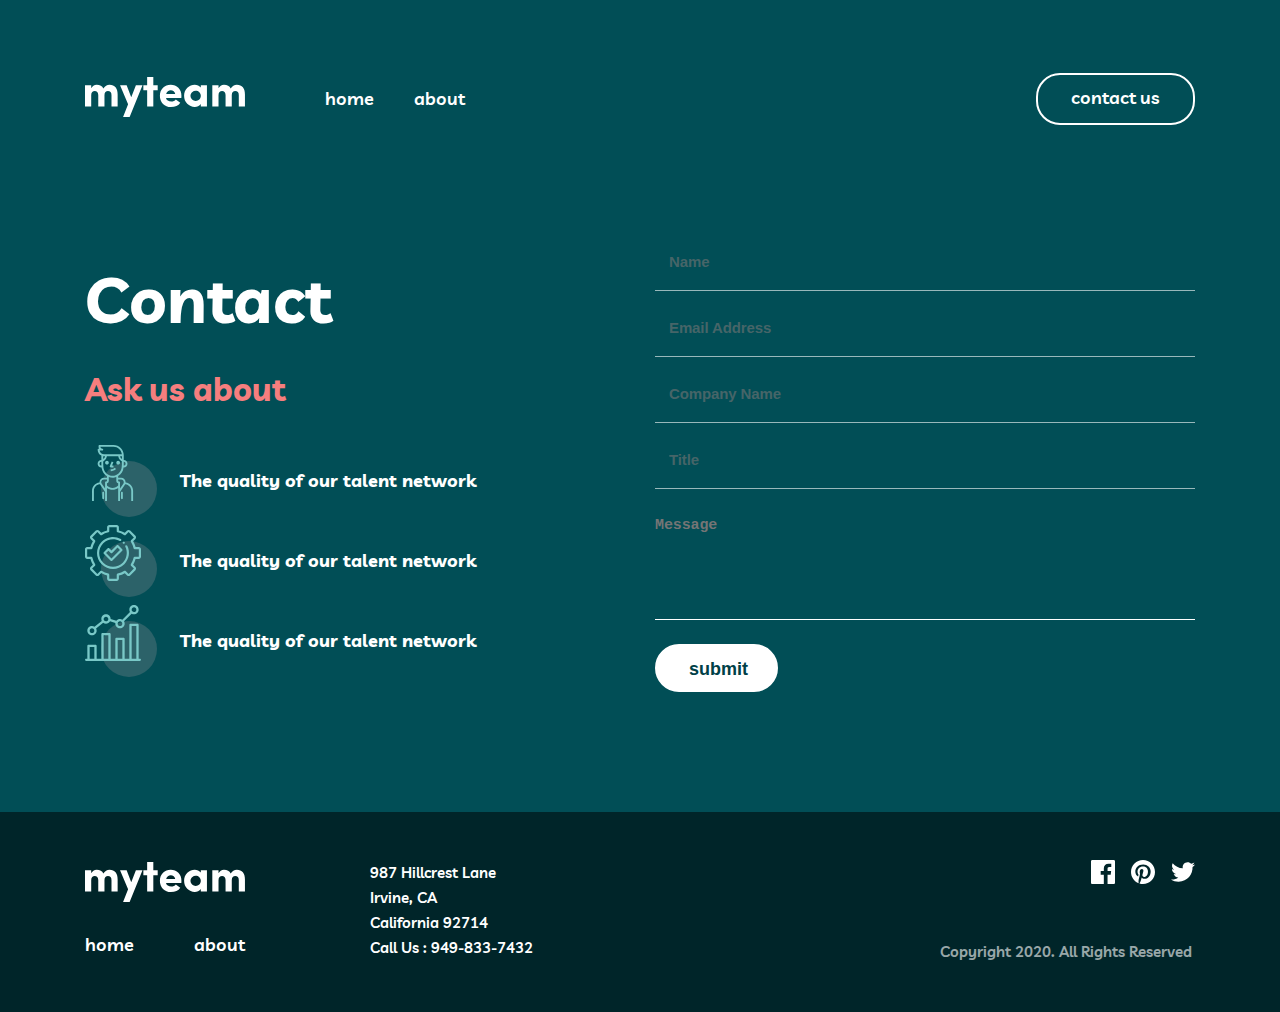
<file: contacts.html>
<!DOCTYPE html>
<html lang="en">

<head>
    <meta charset="UTF-8">
    <meta name="viewport" content="width=device-width, initial-scale=1.0">
    <title>Myteam</title>
    <link rel="stylesheet" href="style.css">
    <!-- Font Family -->
    <link rel="preconnect" href="https://fonts.googleapis.com">
    <link rel="preconnect" href="https://fonts.gstatic.com" crossorigin>
    <link
        href="https://fonts.googleapis.com/css2?family=League+Spartan:wght@500;700&family=Livvic:ital,wght@0,400;0,500;0,600;0,700;1,500;1,700&display=swap"
        rel="stylesheet">
</head>

<body>
    <!-- header -->
    <header class="header">
        <div class="container header-container">
            <!-- left -->
            <div class="header-left">
                <a class="logo" href="index.html"><img src="./img/header-nav-img.svg" alt="Myteam logo"></a>
                <!-- nav -->
                <nav class="header-nav">
                    <ul class="header-list">
                        <li class="header-list-item">
                            <a class="header-list-item-link" href="index.html">home</a>

                        </li>

                        <li class="header-list-item">
                            <a class="header-list-item-link" href="about.html">about
                            </a>
                        </li>

                    </ul>
                </nav>
            </div>
            <!-- right -->
            <a class="header-list-item-link right-link" href="#">contact us</a>
        </div>
    </header>

    <!-- main -->
    <main class="contacts-main">
        <div class="container contacts-main-container">
            <!-- left -->
            <div class="contacts-left">
                <h1 class="contacts-left-title">Contact</h1>
                <h2 class="contacts-left-title-two">Ask us about</h2>
                <ul class="contacts-left-ul">
                    <li class="contacts-left-flex">
                        <img class="contacts-left-img" src="./img/odamcha.svg" alt="odamcha">
                        <p class="contacts-left-text">The quality of our talent network</p>
                    </li>
                    <li class="contacts-left-flex">
                        <img class="contacts-left-img" src="./img/iconka-2.svg" alt="odamcha">
                        <p class="contacts-left-text">The quality of our talent network</p>
                    </li>
                    <li class="contacts-left-flex">
                        <img class="contacts-left-img" src="./img/iconka-3.svg" alt="odamcha">
                        <p class="contacts-left-text">The quality of our talent network</p>
                    </li>
                </ul>
            </div>
            <!-- right -->
           <form class="contacts-right">
            <input class="contacts-right-input" type="text" placeholder="Name" required>
            <input  class="contacts-right-input" type="email" placeholder="Email Address" required>
            <input  class="contacts-right-input" type="text" placeholder="Company Name" required>
            <input  class="contacts-right-input" type="text" placeholder="Title" required>
            <textarea class="contact-textarea" placeholder="Message"></textarea>
            <button class="contacts-right-buttom">submit</button>
           </form>
        </div>
    </main>
    <!--Footer -->
    <footer class="footer">
        <div class="container footer-container">
            <!-- left -->
            <div class="footer-left">
                <div class="left-left">
                    <a href="index.html">
                        <img class="left-img" src="./img/header-nav-img.svg" alt="Logo">
                    </a>
                    <nav class="left-nav">
                        <ul class="left-nav-ul">
                            <li class="left-nav-ul-li">
                                <a class="left-nav-link" href="index.html">home</a>
                            </li>
                            <li class="left-nav-ul-li">
                                <a class="left-nav-link" href="#">about</a>
                            </li>
                        </ul>
                    </nav>
                </div>
                <p class="footer-left-right">
                    987 Hillcrest Lane <br>Irvine, CA <br>California 92714 <br> Call Us : 949-833-7432
                </p>
            </div>
            <!-- right -->
            <div>
                <a class="right-icon" href="#">
                    <img src="./img/telegram.svg" alt="Iconka">
                </a>

                <p class="right-text">Copyright 2020. All Rights Reserved </p>


            </div>
        </div>
    </footer>
</body>

</html>
</file>
<file: style.css>
:root {
    --Midnight-Green: #014E56;
    --Light-Coral: #F67E7E;
    --White: #fff;
    --Rapture-Blue: #79C8C7;
    --Police-Blue: #2C6269;
    --Deep-Jungle-Green: #004047;
    --Sacramento-State-Green: #012F34;
    --Dark-Green: #002529;

}

body {
    font-family: 'League Spartan', sans-serif;
    font-family: 'Livvic', sans-serif;
    background-color: var(--Midnight-Green);
    color: var(--White);
}

* {
    margin: 0;
    padding: 0;
    box-sizing: border-box;
}

.container {
    width: 100%;
    max-width: 1150px;
    padding-right: 20px;
    padding-left: 20px;
    margin-right: auto;
    margin-left: auto;
}

.header {
    padding-top: 73px;
    padding-bottom: 73px;
}

.header-container {
    display: flex;
    justify-content: space-between;
    align-items: center;
}

.header-left {
    display: flex;
    align-items: center;
}

.logo {
    margin-right: 80px;

}

.header-list {
    display: flex;
    align-items: center;
    list-style: none;
    color: var(--White);
}

.header-list-item:not(:last-child) {
    margin-right: 40px;
}

.header-list-item-link {
    color: var(--White);
    text-decoration: none;
    font-size: 18px;
    font-weight: 600;
    line-height: 28px;
}

.right-link {
    padding: 9px 33px 11px;
    border: 2px solid var(--White);
    border-radius: 24px;
}

/* Hero */
.hero {
    padding-top: 73px;
    padding-bottom: 238px;
}

.hero-container {
    display: flex;
    justify-content: space-between;
    align-items: flex-start;
}

.hero-title {
    width: 100%;
    max-width: 635px;
    font-size: 100px;
    font-weight: 700;
    line-height: 100px;
}

.hero-title-light {
    color: var(--Light-Coral);
}

.main-hr {
    color: var(--Rapture-Blue);
    background-color: var(--Rapture-Blue);
    width: 50px;
    height: 4px;
    margin-bottom: 79px;
}

.hero-desc-text {
    width: 100%;
    width: 445px;
    font-size: 18px;
    font-weight: 600;
    line-height: 28px
}

/* Main */
.main {
    background-color: var(--Sacramento-State-Green);
}

.main-left-hr {
    color: var(--Light-Coral);
    background-color: var(--Light-Coral);
    width: 50px;
    height: 4px;
    margin-bottom: 89px;

}

.main-left-title {
    width: 100%;
    max-width: 445px;
    color: var(--White);
    font-size: 48px;
    font-weight: 700;
    line-height: 48px;
}

.main-right {
    padding-top: 104px;
}

.main-right-1 {

    display: flex;
    justify-content: space-between;
    align-items: center;
}

.main-right-icon-1 {
    margin-right: 23px;
    margin-bottom: 54px;
}

.right-top {
    width: 100%;
    max-width: 445px;
    color: var(--Light-Coral);
    font-size: 18px;
    font-weight: 700;
    line-height: 28px;
    margin-bottom: 16px;
}

.right-bottom {
    color: var(--White);
    width: 100%;
    max-width: 445px;
    font-size: 15px;
    font-weight: 600;
    line-height: 25px;
    margin-top: 16px;
    margin-bottom: 32px;
}

.main-container {
    display: flex;
    justify-content: space-between;
    align-items: flex-start;
    padding-top: 198px;
    padding-bottom: 140px;
}

/* Section */

.section-title {
    width: 100%;
    max-width: 932px;
    color: var(--White);
    padding-top: 140px;
    padding-bottom: 92px;
    text-align: center;
    font-size: 48px;
    font-weight: 700;
    line-height: 48px;
    margin-right: auto;
    margin-left: auto;

}

.section-span {
    color: var(--Rapture-Blue);
}

.section-container {
    display: grid;
    grid-template-columns: 1fr 1fr 1fr;
    row-gap: 30px;
    padding-bottom: 144px;
}

.section-grid-text {
    width: 100%;
    max-width: 350px;
    color: var(--White);
    font-size: 15px;
    font-weight: 600;
    line-height: 25px;
    margin-bottom: 12px;
    text-align: center;
}

.section-grid-span {
    display: flex;
    align-items: center;
    justify-content: center;
    width: 100%;
    max-width: 350px;
    color: var(--Rapture-Blue);
    font-size: 18px;
    font-weight: 700;
    line-height: 28px;
    margin-top: 12px;
    margin-bottom: 1px;
}

.secton-mini-text {
    color: var(--White);
    text-align: center;
    width: 100%;
    max-width: 350px;
    font-size: 13px;
    font-weight: 500;
    line-height: 18px;
    margin-bottom: 16px;
}

.section-grid-logo {
    width: 62px;
    height: 62px;
    flex-shrink: 0;
    border-radius: 62px;
    border: 2px solid #C4FFFE;
    background: url(<path-to-image>), lightgray 50% / cover no-repeat;
    margin-left: 144px;
}

/* Section-2 */
.section-two {
    background-color: var(--Light-Coral);
}

.section-two-container {
    width: 100%;
    max-width: 917px;
    display: flex;
    justify-content: space-between;
    align-items: center;
    padding-top: 76px;
    padding-bottom: 76px;
}

.section-two-title {
    width: 100%;
    max-width: 504px;
    font-size: 48px;
    font-weight: 700;
    line-height: 48px;
}

.section-two-link {
    font-size: 18px;
    font-weight: 600;
    line-height: 28px;
    text-decoration: none;
    border-radius: 24px;
    border: 2px solid var(--Sacramento-State-Green);
    padding: 9px 33px 11px;
    color: var(--Sacramento-State-Green);
}

/* footer */
.footer {
    background-color: var(--Dark-Green);
}

.footer-container {
    display: flex;
    justify-content: space-between;
    align-items: flex-start;
    padding-top: 48px;
    padding-bottom: 48px;
}

.footer-left {
    display: flex;
    justify-content: space-between;
    align-items: center;
}

.left-left {
    margin-right: 125px;
}

.left-img {
    /* width: 100%; */
    max-width: 160px;
}

.left-nav {
    margin-top: 25px;

}

.left-nav-ul {
    display: flex;
    justify-content: space-between;
    align-items: center;
}

.left-nav-ul-li {
    list-style: none;
}

.left-nav-link {
    color: var(--White);
    text-decoration: none;
    font-size: 18px;
    font-weight: 600;
    line-height: 28px;
}

.footer-left-right {
    width: 100%;
    min-width: 445px;
    font-size: 15px;
    font-weight: 600;
    line-height: 25px;
}

.right-text {
    width: 100%;
    font-size: 15px;
    font-weight: 600;
    line-height: 25px;
    opacity: 0.6;
    margin-top: 51px;
    margin-left: 125px;
    margin-right: 125px;
}

.right-icon {
    width: 104px;
    height: 24px;
    margin-left: 276px;
}

/* About-desktop */
/* hero */
.about-hero {
    padding-bottom: 176px;
    padding-top: 51px;

}

.about-hero-container {
    display: flex;
    justify-content: space-between;
    align-items: start;
}

.about-hero-title {
    color: var(--White);
    width: 100%;
    max-width: 350px;
    font-size: 64px;
    font-weight: 700;
    line-height: 100px;
    margin-right: 30px;

}

.about-main-hr {
    color: var(--Light-Coral);
    background-color: var(--Light-Coral);
    width: 50px;
    height: 4px;
    margin-bottom: 40px;
}

.about-hero-desc-text {
    color: var(--White);
    width: 100%;
    max-width: 730px;
    font-size: 18px;
    font-weight: 600;
    line-height: 28px;
}

/* main */
.about-main {
    background-color: var(--Deep-Jungle-Green);
    padding-top: 154px;
    padding-bottom: 140px;
}

.about-main-title {
    text-align: center;
    color: var(--White);
    font-size: 48px;
    font-weight: 700;
    line-height: 48px;
    margin-bottom: 50px;
}

.about-main-ul {
    display: grid;
    grid-template-columns: 1fr 1fr 1fr;
    row-gap: 76px;
    column-gap: 30px;
}

.about-main-directors {
    display: flex;
    flex-direction: column;
    align-items: center;
    padding: 32px 24px 56px;
}

.about-main-box {
    width: 100%;
    max-width: 350px;
    height: 100%;
    max-height: 253px;
    background-color: var(--Sacramento-State-Green);
    position: relative;
    list-style: none;
}

.about-main-img {
    width: 100%;
    height: 100%;
    max-width: 96px;
    max-height: 96px;
    border-radius: 96px;
    border: 0px solid #C4FFFE;
    background: url(<path-to-image>), lightgray 50% / cover no-repeat;
    margin: 0 103px 19px;
}

.about-main-name {
    color: var(--Rapture-Blue);
    text-align: center;
    font-size: 18px;
    font-style: normal;
    font-weight: 700;
    line-height: 28px;
}

.about-main-text {
    color: var(--White);
    text-align: center;
    font-size: 15px;
    font-style: italic;
    font-weight: 500;
    line-height: 25px;
}

.about-main-plas {
    max-width: 56px;
    max-height: 56px;
    border-radius: 50%;
    content: var(--Light-Coral);
    border-color: var(--Light-Coral);
    position: absolute;
    bottom: -25px;
}

.about-main-iks {
    width: 100%;
    height: 100%;
    max-width: 56px;
    max-height: 56px;
    border-radius: 50%;
    color: var(--Dark-Green);
    background-color: var(--Rapture-Blue);
    border-color: var(--Rapture-Blue);
    position: absolute;
    margin-right: 147px;
    margin-left: 147px;
    bottom: -25px;
}

.about-main-text-two {
    text-align: center;
    width: 254px;
    color: var(--White);
    font-size: 15px;
    font-style: normal;
    font-weight: 600;
    line-height: 25px;
    margin: 8px 24px 24px 24px;
}

.li-icon {
    width: 100%;
    height: 100%;
    max-width: 60px;
    max-height: 20px;
    margin: 0px 121px 35px 121px;
}

/* about-section */
.about-section {
    color: var(--Sacramento-State-Green);
    padding-top: 140px;
    padding-bottom: 151px;
}

.about-section-title {
    width: 100%;
    color: var(--White);
    text-align: center;
    font-size: 48px;
    font-weight: 700;
    line-height: 48px;
    margin-bottom: 70px;
}

.about-section-clients {
    display: flex;
    justify-content: space-between;
    align-items: center;
}

.about-section-imgs:not(:last-child) {
    margin-right: 80px;
}

.about-section-clients-logo {
    width: 100%;
    height: 100%;
    max-width: 165px;
    max-height: 28px;
}

.about-section-imgs {
    list-style: none;

}

.about-section-clients-logo {
    width: 100%;
    height: 100%;
    max-width: 165px;
    max-height: 28px;

}

/* contacts */
/* main */
.contacts-main {
    padding-top: 51px;
    padding-bottom: 120px;
    background-color: var(--Midnight-Green);
}

.contacts-main-container {
    display: flex;
    justify-content: space-between;
    align-items: flex-start;
}


.contacts-left-title {
    width: 100%;
    max-width: 350px;
    font-size: 64px;
    font-weight: 700;
    line-height: 100px;
}

.contacts-left-title-two {
    width: 100%;
    max-width: 540px;
    color: var(--Light-Coral);
    font-size: 32px;
    font-weight: 700;
    line-height: 48px;
    margin-top: 16px;
    margin-bottom: 32px;
}

.contacts-left-ul {}

.contacts-left-flex {
    display: flex;
    justify-content: space-between;
    align-items: center;
    margin-bottom: 8px;
}

.contacts-left-img {
    width: 100%;
    height: 100%;
    max-width: 72px;
    max-height: 72px;
    margin-right: 23px;
}

.contacts-left-text {
    width: 100%;
    max-width: 445px;
    color: var(--White);
    font-size: 18px;
    font-weight: 700;
    line-height: 28px;
}

/* contact right */
.contacts-right {
    display: flex;
    flex-direction: column;
    align-items: start;
}

.contacts-right-input {
    padding: 0px 81px 17px 14px;
    width: 540px;
    height: 42px;
    font-size: 15px;
    font-weight: 600;
    line-height: 25px;
    letter-spacing: -0.115px;
    opacity: 0.6;
    color: var(--White);
    margin-bottom: 24px;
    border: none;
    border-bottom: 1px solid var(--White);
    background-color: transparent;
}

.contact-textarea {
    width: 100%;
    background-color: transparent;
    border: none;
    border-bottom: 1px solid var(--White);
    font-size: 15px;
    font-weight: 600;
    line-height: 25px;
    padding-bottom: 56px;
    letter-spacing: -0.115px;
    color: rgba(255, 255, 255, 0.6);
    margin-bottom: 24px;
    resize: none;
}

.contacts-right-buttom {
    padding: 9px 32px 11px 32px;
    background-color: var(--White);
    color: var(--White);
    font-size: 18px;
    font-weight: 600;
    line-height: 28px;
    width: 100%;
    height: 100%;
    max-width: 123px;
    max-height: 48px;
    border-radius: 24px;
border: 2px solid var(--White);
background: var(--White);
color: var(--Deep-Jungle-Green);
}
</file>
